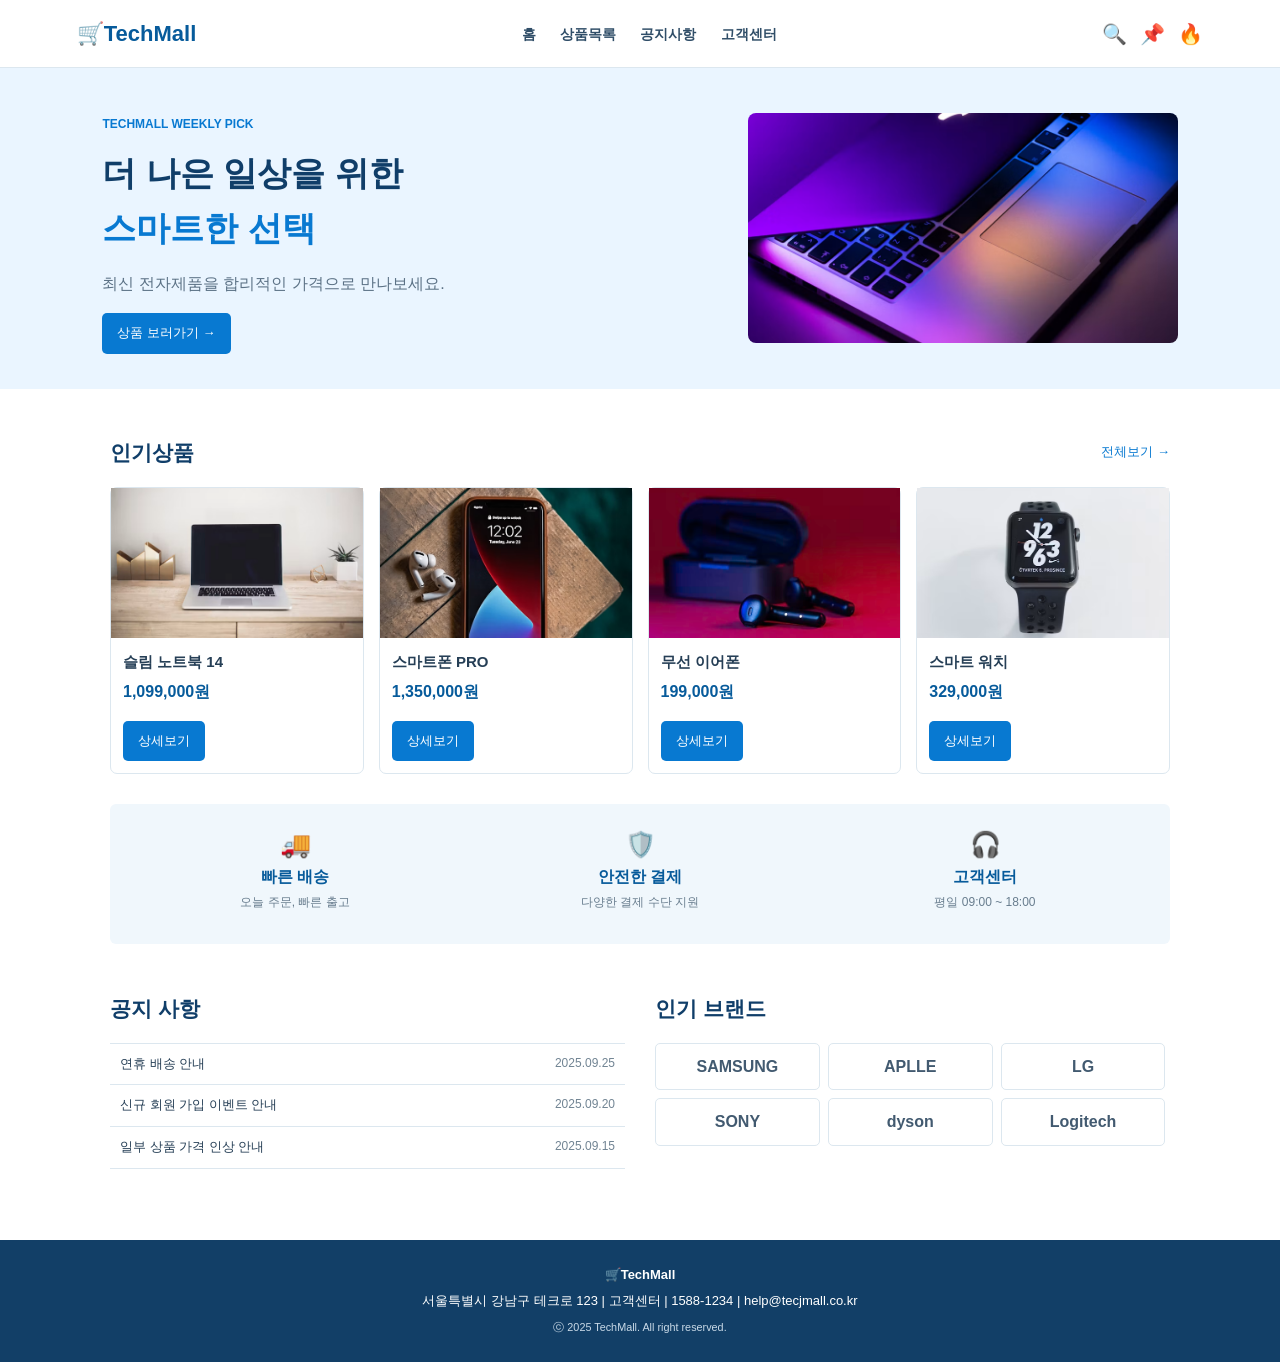
<file: index.html>
<!DOCTYPE html>
<html lang="en">
<head>
    <meta charset="UTF-8">
    <meta name="viewport" content="width=device-width, initial-scale=1.0">
    <link rel="stylesheet" href="css/style.css">
    <title>Techmall | 전자제품 쇼핑몰</title>
</head>
<body>
    <header>
        <div class="logo">
            <a href="index.html">🛒TechMall</a>
        </div>
        <nav>
            <a href="index.html">홈</a>
            <a href="#">상품목록</a>
            <a href="board.html">공지사항</a>
            <a href="#">고객센터</a>
        </nav>
        <div class="header-icons">
            <a href="#">🔍</a>
            <a href="#">📌</a>
            <a href="#">🔥</a>

        </div>
    </header>

    <main>
        <section class="banner">
            <div class="banner-text" >
                <p class="small-title">TECHMALL WEEKLY PICK</p>
                <h1>더 나은 일상을 위한<br><span>스마트한 선택</span></h1>
                <p>최신 전자제품을 합리적인 가격으로 만나보세요.</p>
                <a href="#products" class="button" >상품 보러가기 →</a>
                
            </div>
            <img src="img/notebookimg.jpg" alt="노트북이미지">
        </section>
        
        <section class="content">
            <div class="section-head">
                <h2>인기상품</h2>
                <a href="#">전체보기 →</a>

            </div>
            <div class="product-list" id="products">
                <article class="product-card">
                    <img src="img/notebook.jpg" alt="노트북">
                    <div class="product-info">
                        <h3>슬림 노트북 14</h3>
                        <p class="price">1,099,000원</p>
                        <a href="#" class="button">상세보기</a>
                    </div>
                </article>
                <article class="product-card">
                    <img src="img/phone.jpg" alt="스마트폰">
                    <div class="product-info">
                        <h3>스마트폰 PRO</h3>
                        <p class="price">1,350,000원</p>
                        <a href="#" class="button">상세보기</a>
                    </div>
                </article>
                <article class="product-card">
                    <img src="img/earphone.jpg" alt="무선이어폰">
                    <div class="product-info">
                        <h3>무선 이어폰</h3>
                        <p class="price">199,000원</p>
                        <a href="#" class="button">상세보기</a>
                    </div>
                </article>
                <article class="product-card">
                    <img src="img/watch.jpg" alt="스마트워치">
                    <div class="product-info">
                        <h3>스마트 워치</h3>
                        <p class="price">329,000원</p>
                        <a href="#" class="button">상세보기</a>
                    </div>
                </article>
            </div>    
        </section>
         
        <section class="service-list">
            <div>
                <span>🚚</span>
                <b>빠른 배송</b>
                <p>오늘 주문, 빠른 출고</p>
            </div>
            <div>
                 <span>🛡️</span>
                <b>안전한 결제</b>
                <p>다양한 결제 수단 지원</p>
            </div>
            <div>
                 <span>🎧</span>
                <b>고객센터</b>
                <p>평일 09:00 ~ 18:00</p>
            </div>            
        </section>
         
        <section class="content bottom-content">
            <div>
                <h2>공지 사항</h2>
                <ul class="notice-list">
                    <li><a href="#">연휴 배송 안내</a>
                        <span>2025.09.25</span>
                    </li>
                    <li><a href="#">신규 회원 가입 이벤트 안내</a>
                        <span>2025.09.20</span>
                    </li>
                    <li><a href="#">일부 상품 가격 인상 안내</a>
                        <span>2025.09.15</span>
                    </li>
                </ul>
            </div>
            <div>
                <h2>인기 브랜드</h2>
                <div class="brand-list">
                    <span>SAMSUNG</span>
                    <span>APLLE</span>
                    <span>LG</span>
                    <span>SONY</span>
                    <span>dyson</span>
                    <span>Logitech</span>          
                </div>
            </div>
        </section>
    </main>
    
    <footer>
        <strong>🛒TechMall</strong>
        <p>서울특별시 강남구 테크로 123 | 고객센터 | 1588-1234 | help@tecjmall.co.kr</p>
        <small>ⓒ 2025 TechMall. All right reserved.</small>
    </footer>
</body>
</html>
</file>
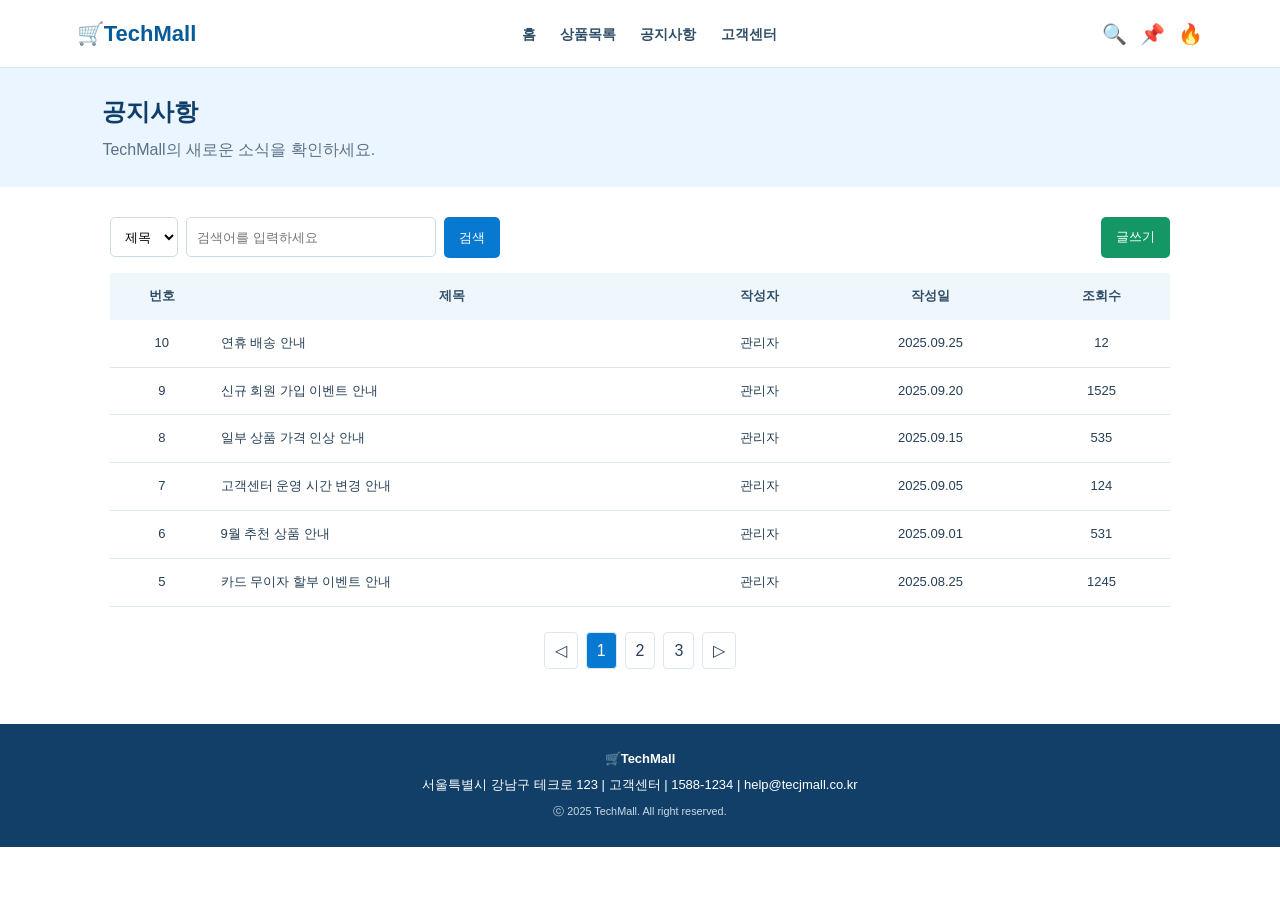
<file: board.html>
<!DOCTYPE html>
<html lang="en">
<head>
    <meta charset="UTF-8">
    <meta name="viewport" content="width=device-width, initial-scale=1.0">
    <link rel="stylesheet" href="css/style.css">
    <title>Techmall | 전자제품 쇼핑몰</title>
</head>
<body>
    <header>
        <div class="logo">
            <a href="index.html">🛒TechMall</a>
        </div>
        <nav>
            <a href="index.html">홈</a>
            <a href="#">상품목록</a>
            <a href="board.html">공지사항</a>
            <a href="#">고객센터</a>
        </nav>
        <div class="header-icons">
            <a href="#">🔍</a>
            <a href="#">📌</a>
            <a href="#">🔥</a>

        </div>
    </header>

    <main>
        <!--공지사항 제목 배너-->
        <section class="page-title">
            <h1>공지사항</h1>
            <p>TechMall의 새로운 소식을 확인하세요.</p>

        </section>
        <!--게시판 리스트 테이블-->
        <section class="content board-content">
            <div class="board-search">
                <select>
                    <option>제목</option>
                    <option>전체</option>
                    <option>내용</option>
                </select>
                <input type="text" placeholder="검색어를 입력하세요">
                <button class="button">검색</button>
                <a href="write.html" class="button green-button push-right">글쓰기</a>
            </div>
            <table class="board-table">
                <thead>
                    <tr>
                        <th>번호</th>
                        <th>제목</th>
                        <th>작성자</th>
                        <th>작성일</th>
                        <th>조회수</th>
                        
                    </tr>
                </thead>
                <tbody>
                    <tr>
                        <td>10</td>
                        <td class="subject"><a href="view.html">연휴 배송 안내</a> </td>
                        <td>관리자</td>
                        <td>2025.09.25</td>
                        <td>12</td>
                        
                    </tr>
                    <tr>
                        <td>9</td>
                        <td class="subject"><a href="view.html">신규 회원 가입 이벤트 안내</a> </td>
                        <td>관리자</td>
                        <td>2025.09.20</td>
                        <td>1525</td>
                        
                    </tr>
                    <tr>
                        <td>8</td>
                        <td class="subject"><a href="view.html">일부 상품 가격 인상 안내</a> </td>
                        <td>관리자</td>
                        <td>2025.09.15</td>
                        <td>535</td>
                        
                    </tr>
                    <tr>
                        <td>7</td>
                        <td class="subject"><a href="view.html">고객센터 운영 시간 변경 안내</a> </td>
                        <td>관리자</td>
                        <td>2025.09.05</td>
                        <td>124</td>
                        
                    </tr>
                    <tr>
                        <td>6</td>
                        <td class="subject"><a href="view.html">9월 추천 상품 안내</a> </td>
                        <td>관리자</td>
                        <td>2025.09.01</td>
                        <td>531</td>
                        
                    </tr>
                    <tr>
                        <td>5</td>
                        <td class="subject"><a href="view.html">카드 무이자 할부 이벤트 안내</a> </td>
                        <td>관리자</td>
                        <td>2025.08.25</td>
                        <td>1245</td>
                        
                    </tr>
                </tbody>


            </table>
                <div class="pagination">
                    <a href="#">◁</a>
                    <a href="#" class="active">1</a>
                    <a href="#">2</a>
                    <a href="#">3</a>
                    <a href="#">▷</a>
                </div>
        </section>
    </main>
    
    <footer>
        <strong>🛒TechMall</strong>
        <p>서울특별시 강남구 테크로 123 | 고객센터 | 1588-1234 | help@tecjmall.co.kr</p>
        <small>ⓒ 2025 TechMall. All right reserved.</small>
    </footer>
</body>
</html>
</file>
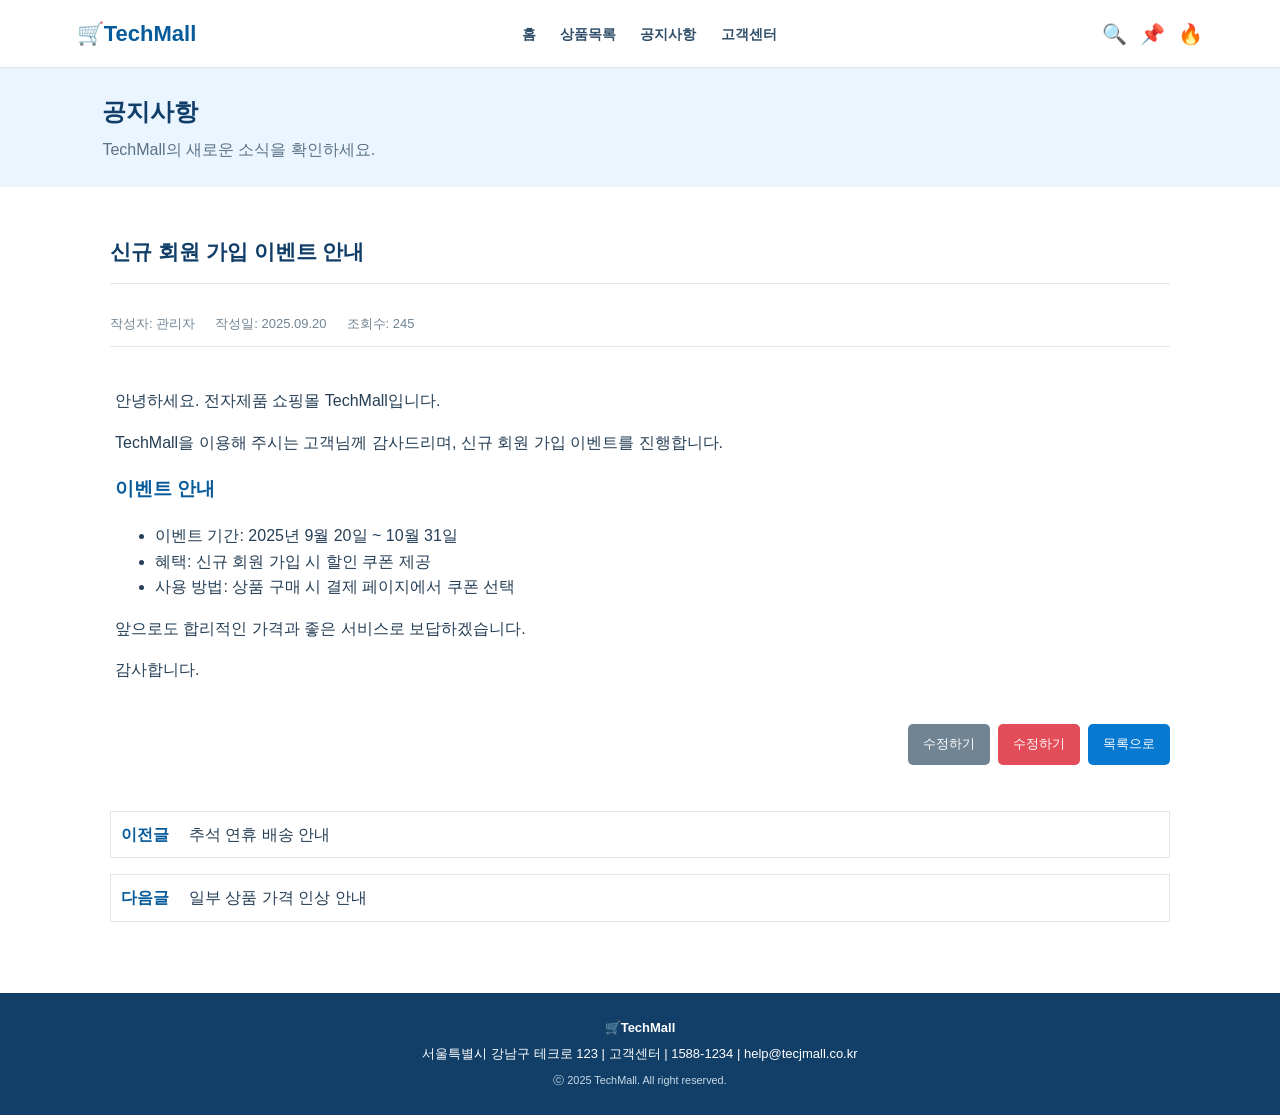
<file: view.html>
<!DOCTYPE html>
<html lang="en">
<head>
    <meta charset="UTF-8">
    <meta name="viewport" content="width=device-width, initial-scale=1.0">
    <link rel="stylesheet" href="css/style.css">
    <title>Techmall | 전자제품 쇼핑몰</title>
</head>
<body>
    <header>
        <div class="logo">
            <a href="index.html">🛒TechMall</a>
        </div>
        <nav>
            <a href="index.html">홈</a>
            <a href="#">상품목록</a>
            <a href="board.html">공지사항</a>
            <a href="#">고객센터</a>
        </nav>
        <div class="header-icons">
            <a href="#">🔍</a>
            <a href="#">📌</a>
            <a href="#">🔥</a>

        </div>
    </header>

    <main>
        <!--공지사항 제목 배너-->
        <section class="page-title">
            <h1>공지사항</h1>
            <p>TechMall의 새로운 소식을 확인하세요.</p>

        </section>
        <section class="content article-content">
            <h2>신규 회원 가입 이벤트 안내</h2>
            <div class="article-info">
                <span>작성자: 관리자</span>
                <span>작성일: 2025.09.20</span>
                <span>조회수: 245</span>
            </div>
            <div class="article-body">
                <p>안녕하세요. 전자제품 쇼핑몰 TechMall입니다.</p>
                <p>TechMall을 이용해 주시는 고객님께 감사드리며, 신규 회원 가입 이벤트를 진행합니다.</p>
                <h3>이벤트 안내</h3>
                <ul>
                    <li>이벤트 기간: 2025년 9월 20일 ~ 10월 31일</li>
                    <li>혜택: 신규 회원 가입 시 할인 쿠폰 제공</li>
                    <li>사용 방법: 상품 구매 시 결제 페이지에서 쿠폰 선택</li>
                </ul>
                <p>앞으로도 합리적인 가격과 좋은 서비스로 보답하겠습니다.</p>
                <p>감사합니다.</p>
           </div>
           <div class="article-buttons">
                <a href="write.html" class="button gray-button">수정하기</a>
                <a href="#" class="button red-button">수정하기</a>
                <a href="board.html" class="button">목록으로</a>
           </div>
        </section>
        <section class="content prev-next">
            <p>
                <b>이전글</b><a href="#">추석 연휴 배송 안내</a>

            </p>
              <p>
                <b>다음글</b><a href="#">일부 상품 가격 인상 안내</a>
                
            </p>

        </section>
    </main>
    
    <footer>
        <strong>🛒TechMall</strong>
        <p>서울특별시 강남구 테크로 123 | 고객센터 | 1588-1234 | help@tecjmall.co.kr</p>
        <small>ⓒ 2025 TechMall. All right reserved.</small>
    </footer>
</body>
</html>
</file>
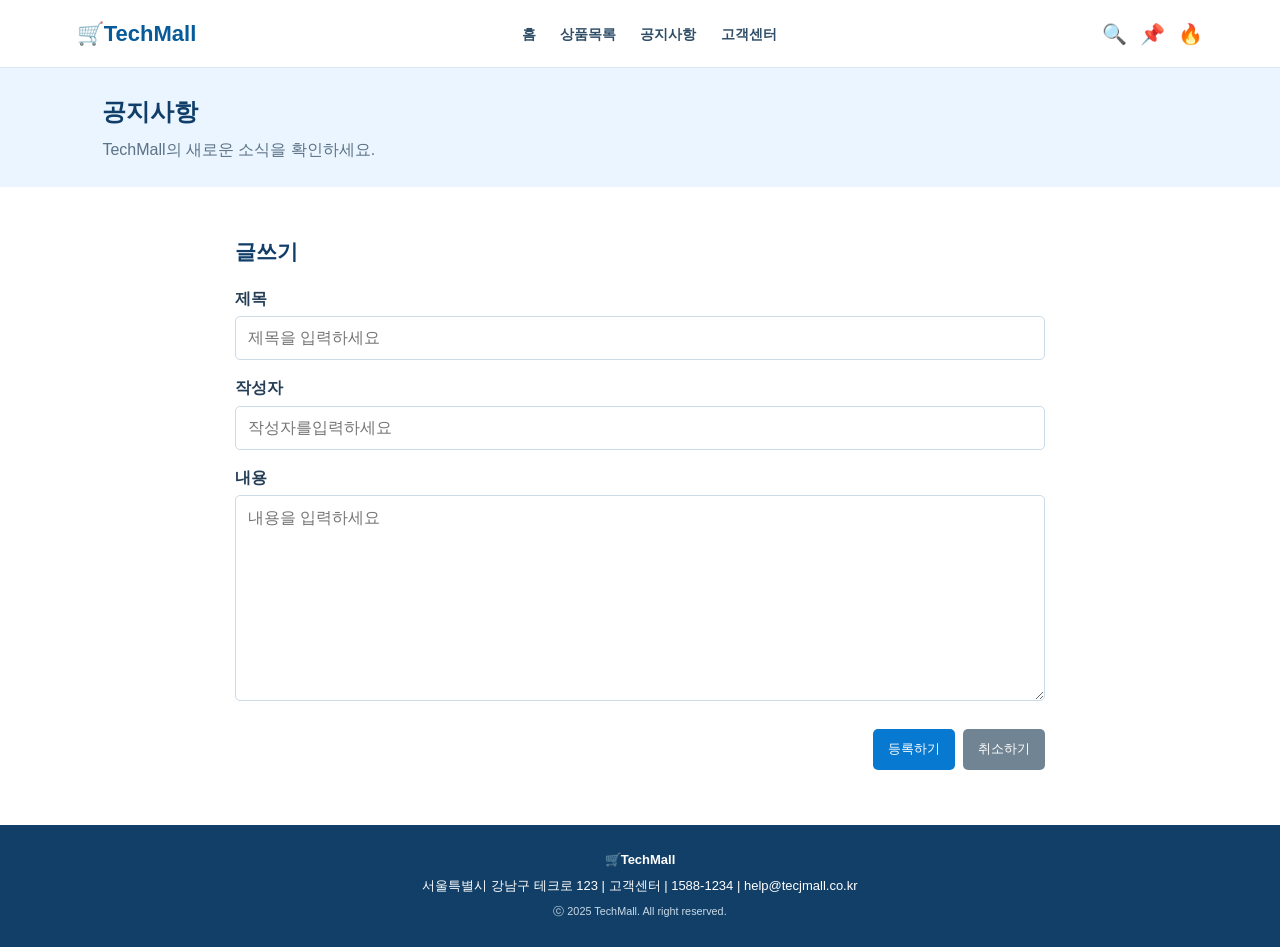
<file: write.html>
<!DOCTYPE html>
<html lang="en">
<head>
    <meta charset="UTF-8">
    <meta name="viewport" content="width=device-width, initial-scale=1.0">
    <link rel="stylesheet" href="css/style.css">
    <title>Techmall | 전자제품 쇼핑몰</title>
</head>
<body>
    <header>
        <div class="logo">
            <a href="index.html">🛒TechMall</a>
        </div>
        <nav>
            <a href="index.html">홈</a>
            <a href="#">상품목록</a>
            <a href="board.html">공지사항</a>
            <a href="#">고객센터</a>
        </nav>
        <div class="header-icons">
            <a href="#">🔍</a>
            <a href="#">📌</a>
            <a href="#">🔥</a>

        </div>
    </header>

    <main>
        <!--공지사항 제목 배너-->
        <section class="page-title">
            <h1>공지사항</h1>
            <p>TechMall의 새로운 소식을 확인하세요.</p>

        </section>
        <section class="content form-content">
            <h2>글쓰기</h2>
            <form>
                <label>제목</label>
                <input type="text" placeholder="제목을 입력하세요">
                <label>작성자</label>
                <input type="text" placeholder="작성자를입력하세요">
                <label>내용</label>
                <textarea rows="10" placeholder="내용을 입력하세요"></textarea>
                <div class="form-buttons">
                    <button class="button" type="submit">등록하기</button>
                    <a href="board.html" class="button gray-button">취소하기</a>
                </div>
            </form>
        </section>
    </main>
    
    <footer>
        <strong>🛒TechMall</strong>
        <p>서울특별시 강남구 테크로 123 | 고객센터 | 1588-1234 | help@tecjmall.co.kr</p>
        <small>ⓒ 2025 TechMall. All right reserved.</small>
    </footer>
</body>
</html>
</file>
<file: css/style.css>
/* 모든 페이지 공통 스타일 */
* {
    box-sizing: border-box;
}

body {
    margin: 0;
    font-family: Arial, "맑은 고딕", sans-serif;
    background-color: white;
    color: #263f56;
    line-height: 1.6;
}

a {
    text-decoration: none;
    color: inherit;
}

/* header 디자인 */
header {
    display: flex;
    justify-content: space-between;
    align-items: center;
    padding: 16px 6%;
    gap: 20px;
    background-color: white;
    border-bottom: 1px solid #dce7ef;
}

.logo {
    font-size: 22px;
    color: #075b9b;
    font-weight: bold;    
}

nav a {
    font-size: 14px;
    font-weight: bold;
    color: #304e68;
    margin-left: 10px;
    margin-right: 10px;
}

nav a:hover {
    color: #0879d1;
}

.header-icons {
    display: flex;
    gap: 13px;
    font-size: 20px;
}

/* 메인 배너 디자인 */
.banner {
    min-height: 300px;
    padding: 35px 8%;
    background-color: #eaf5ff;
    display: flex;
    justify-content: space-between;
    gap: 25px;
    align-items: center;
}

.banner .small-title {
    font-size: 12px;
    font-weight: bold;
    color: #0879d1;

}

.banner h1 {
    font-size: 34px;
    color: #103e69;
    margin-top: 8px;
    margin-bottom: 8px;
}

.banner h1 span {
    color: #0879d1;
}

.banner p {
    color: #5c7286;
}

.banner img {
    width: 40%;
    height: 230px;
    object-fit: cover;
    /* 가로 세로 비율 유지, 부모 박스의 가로, 세로 크기에 맞춰서 이미지가 확대, 축소 */
    /* 지정 크기보다 큰 부분은 잘려나감 */
    border-radius: 8px;
}

/* 공통 버튼 디자인 */
.button {
    display: inline-block;
    background-color: #0879d1;
    color: white;
    border: 0;
    border-radius: 5px;
    font-size: 13px;
    padding: 10px 15px;
}

.button:hover {
    background-color: #075b9b;
}

/* green, gray, red 버튼 디자인 */
.green-button {
    background-color: #159765;
}

.gray-button {
    background-color: #718493;
}

.red-button {
    background-color: #e34d59;
}


/* content 공통 속성 */
.content {
    max-width: 1100px;
    margin: 0 auto; /* 가운데 정렬 */
    padding: 30px 20px;
}

.section-head {
    display: flex;
    justify-content: space-between;
    align-items: center;
}

.content h2 {
    font-size: 21px;
    color: #103e69;
}

.section-head a {
    color: #0879d1;
    font-size: 13px;
}

/* 상품 카드 리스트 디자인 */
.product-list {
    display: flex;
    gap: 15px;
}

.product-card {
    flex: 1;
    border: 1px solid #dce7ef;
    border-radius: 7px;
    background-color: white;
}

.product-card img {
    display: block;   
    width: 100%;
    height: 150px;
    object-fit: cover;
    background-color: #edf5fa;
}

.product-info {
    padding: 12px;
}

.product-info h3 {
    font-size: 15px;
    margin-top: 0;
    margin-bottom: 0;
}

.product-info .price {
    font-weight: bold;
    color: #075b9b;
    margin-top: 5px;
}

/* 서비스 리스트 디자인 */
.service-list {
    max-width: 1060px;
    margin: 0 auto;
    display: flex;
    padding: 20px;
    gap: 15px;
    background-color: #f0f7fc;
    border-radius: 6px;

}

.service-list div {
    flex: 1;
    text-align: center;
}

.service-list span {
    display: block;
    font-size: 25px;
}

.service-list b {
    color: #075b9b;
}

.service-list p {
    font-size: 12px;
    color: #687d8e;
    margin-top: 3px;
}

/* 공지사항과 브랜드 */
.bottom-content {
    display: flex;
    gap: 30px;
}

.bottom-content div {
    flex: 1;    
}

.notice-list {
    list-style: none;
    padding: 0; /* 리스트에서 말머리 기호 때문에 잡혀있는 패딩 여백 영역 제거 */    
    border-top: 1px solid #dce7ef;
}

.notice-list li {
    /* border-top: 1px solid #dce7ef; */
    /* 선이 겹치는 부분이 발생하여 선이 굵게 보이는 버그 발생 */
    border-bottom: 1px solid #dce7ef ;
    padding: 10px;
    font-size: 13px;
    display: flex;
    justify-content: space-between;
}

.notice-list span {
    font-size: 12px;
    color: #718493;
}

.brand-list {
    display: flex;
    gap: 8px;
    flex-wrap: wrap; /* 공간이 부족하면 자동 줄 바꿈 */
}

.brand-list span {
    width: 32%;
    box-sizing: border-box;
    border: 1px solid #dce7ef;
    border-radius: 5px;
    font-weight: bold;
    color: #425a70;
    padding-top: 10px;
    padding-bottom: 10px;
    padding-left: 5px;
    padding-right: 5px;
    text-align: center;
}

/* 공통 footer 영역 디자인 */

footer {
    text-align: center;
    background-color: #123f67;
    color: white;
    padding: 25px 15px;
    margin-top: 25px;
    font-size: 13px;
}

footer small {
    color: #c8d9e7;
}

footer p {
    margin-top: 5px;
    margin-bottom: 5px;
}

/* 게시판 목록 디자인 */

/* 게시판 페이지 배너 디자인 */

.page-title {
    background-color: #eaf5ff;
    padding: 25px 8%;

}

.page-title h1 {
    color: #103e69;
    margin-top: 0;
    margin-bottom: 5px;

}
.page-title p {
    color: #5c7286;
    margin-top: 0;
    margin-bottom: 0;
}

/* 게시판 검색 도구 디자인 */
.board-search {
    display: flex;
    gap: 8px;
    align-self: center;
    margin-bottom: 15px;


}

.board-search select {
    height: 40px;
    padding: 10px;
    border: 1px solid #cbdbe7;
    border-radius: 5px;
    background-color: white;
}

.board-search input {
    height: 40px;
    padding: 10px;
    border: 1px solid #cbdbe7;
    border-radius: 5px;
    background-color: white;
    width: 250px;
}
.push-right {
    margin-left: auto;
}
/* 게시판 목록 테이블 디자인 */
.board-table {
    width: 100%;
    text-align: center;
    font-size: 13px;
    border-collapse: collapse; /* 열과 열 사이의 줄 없애기 */

}

.board-table th { /*제목줄 */

    padding: 13px 7px;
    background-color: #f0f7fc;
    color: #304e68;


}

.board-table td {
    padding: 13px 7px;
    border-bottom: 1px solid #dce7ef;

}

.board-table .subject {
    text-align: left;
}
.board-table .subject a:hover {
    color: #0879d1;
    text-decoration: underline;
    font-weight: bold;
}

/* 페이지 넘버 디자인 */
.pagination {
    display: flex;
    justify-content: center;
    gap: 8px;
    margin-top: 25px;

}

.pagination a {
    border: 1px solid #dce7ef;
    border-radius: 4px;
    padding: 5px 10px;

}
.pagination .active {
    background-color: #0879d1;
    color: white;
}

.article-content h2 {
    border-bottom: 1px solid #dce7ef;
    padding-bottom: 15px;
}

.article-info {
    display: flex;
    gap: 20px;
    font-size: 13px;
    color: #718493;
    padding: 12px 0;
    border-bottom: 1px solid #dce7ef;
}

.article-body {
    padding: 25px 5px;
    min-height: 250px; /* 늘어날 가능성이 있음 */
}

.article-body h3 {
    color: #075b9b;
}

.article-buttons {
    display: flex;
    justify-content: flex-end; /* 가로 오른쪽 정렬 */
    gap: 8px;
}

.prev-next {
    padding-top: 0; 
}

.prev-next p {
    display: flex;
    gap: 20px;
    border: 1px solid #dce7ef;
    padding: 10px;
}

.prev-next b {
    color: #075b9b;
}

/* 글쓰기 폼 디자인 */
.form-content {
    max-width: 850px;
    /* border: 1px solid red; */
}

.form-content label {
    display: block;
    font-weight: bold;
    margin-top: 15px;
    margin-bottom: 5px;
}

.form-content input {
    width: 100%;
    padding: 12px;
    border: 1px solid #cbdbe7;
    border-radius: 5px;
    font-family: inherit;
    font-size: 16px;
}

.form-content textarea {
    width: 100%;
    padding: 12px;
    border: 1px solid #cbdbe7;
    border-radius: 5px;
    font-family: inherit;
    font-size: 16px;
    resize: vertical; /* 사용자가 세로 방향으로만 입력창 확장 */
}

.form-buttons {
    display: flex;
    justify-content: flex-end;
    gap: 8px;
    margin-top: 20px;
}





/* 모바일 화면에서 보기 좋게 배치(700미만 화면) */

@media (max-width: 700px) {
    header {
        flex-wrap: wrap;
        justify-content: center;

    }
    nav {
        width: 100%;
        text-align: center;

    }

    nav a {
        font-size: 12px;
        margin: 5px;

    }
    .header-icons {
        display: none;
        /* 화면 너비가 작아지면 화면에서 사라짐 */

    }
    .banner {
        flex-direction: column;
        align-items: flex-start;

    }

    .banner img {
        width: 100%;
        height: 200px;

    }

    .product-list {
        flex-wrap: wrap;

    }

    .product-card {
        flex: 1 1 45%;
    }

    .service-list {
        flex-direction: column;
    }
    .bottom-content {
        flex-direction: column;
    }
}
</file>
